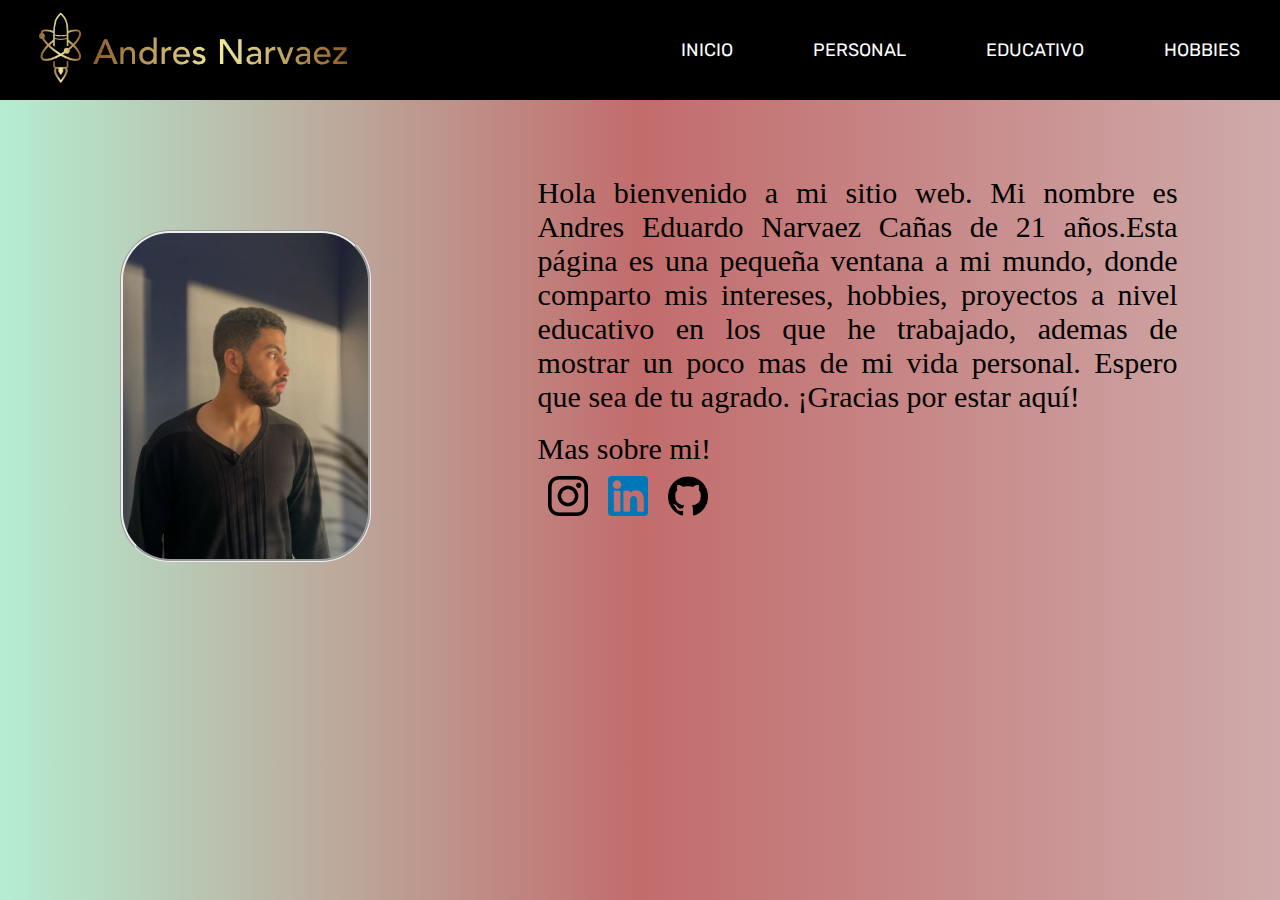
<file: PROYECTO_FINAL/index.html>
<!DOCTYPE html>
<html lang="en">
<head>
    <meta charset="UTF-8">
    <meta name="viewport" content="width=device-width, initial-scale=1.0">
    <title>Pagina Personal</title>
    <link rel="icon" href="./img/images.png">
    <link rel="stylesheet" href="./css/styles.css">
</head>
<body>
    <header>
        <nav>
            <input type="checkbox" id="check">
             <label for="check" class="mostrar-menu">
                &#8801
            </label>
            <div class="logo">
                <img src="./img/Captura-removebg-preview.png" class="imagenLogo">
            </div>
            <ul class="opc_nav">
                <li><a href="">Inicio</a></li>
                <li><a href="./html/personal.html" >Personal</a></li>
                <li><a href="./html/educativo.html">Educativo</a></li>
                <li><a href="./html/hobbies.html">Hobbies</a></li>
            </ul> 
        </nav>
    </header>
    <main>
        <section>
            <div class="contenedorimagenP">
                <img src="./img/WhatsApp Image 2024-11-18 at 12.32.48 PM.jpeg" class="imagenPrincipal">
            </div>
            <div class="contenedorIntro">
                <p>Hola bienvenido a mi sitio web. Mi nombre es Andres Eduardo Narvaez Cañas de 21 años.Esta página es una pequeña ventana a mi mundo, donde comparto mis intereses, hobbies, proyectos a nivel educativo en los que he trabajado, ademas de mostrar un poco mas de mi vida personal. Espero que sea de tu agrado. ¡Gracias por estar aquí!</p><br>
                <p>Mas sobre mi!</p>
                <div class="contenedor-logos">
                    <a href="https://www.instagram.com/aenc1103?igsh=NHdjMDFqemVreGhx" target="_blank"><img src="./img/ig2.png" alt="logo de instagram"  class="logoContact"></a>
                    <a href="https://www.linkedin.com/in/andr%C3%A9s-narv%C3%A1ez-1a850b299?utm_source=share&utm_campaign=share_via&utm_content=profile&utm_medium=ios_app" target="_blank"><img src="./img/lkin.png" alt="logo de linkedin" class="logoContact"></a>
                    <a href="https://github.com/Andres111203" target="_blank"><img src="./img/git.png" alt="logo de github" class="logoContact"></a>
                </div>
            </div>
        </section>
    </main>
    <script src="./js/js.js"></script>
</body>
</html>
</file>
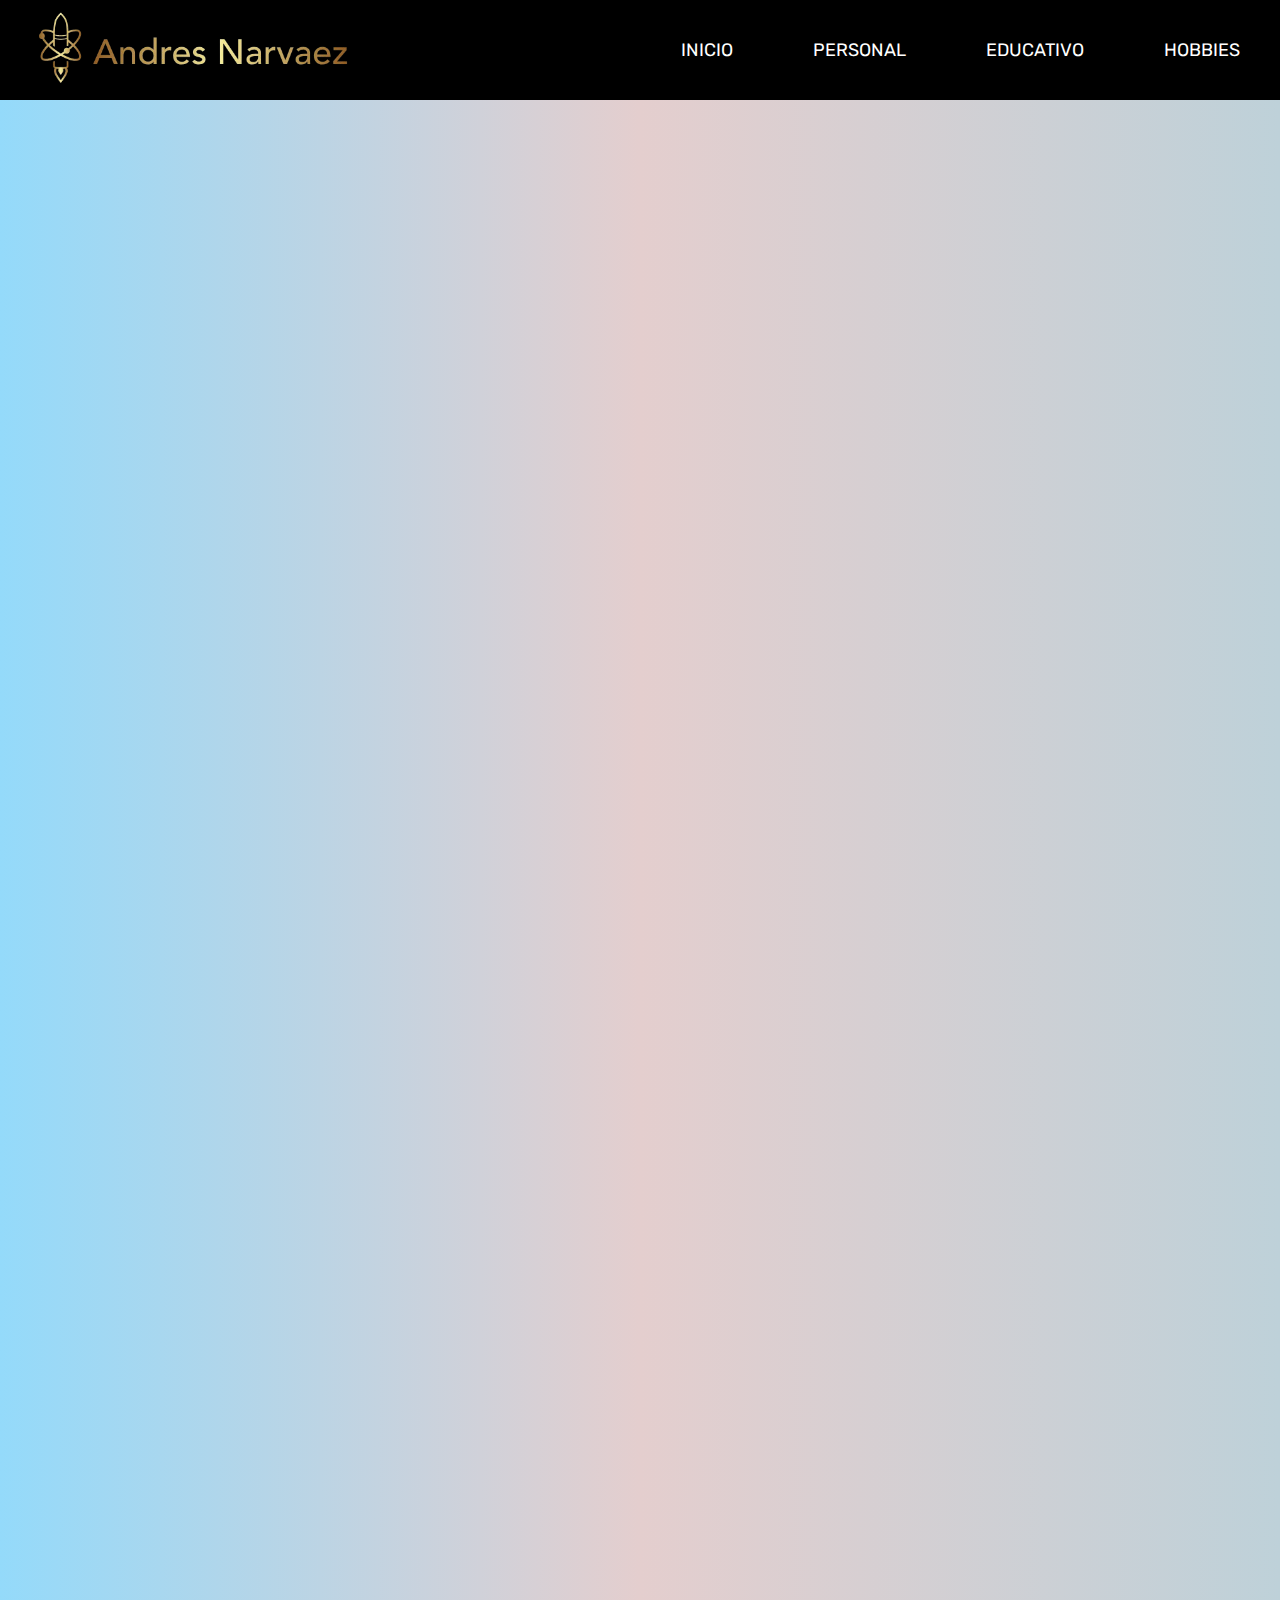
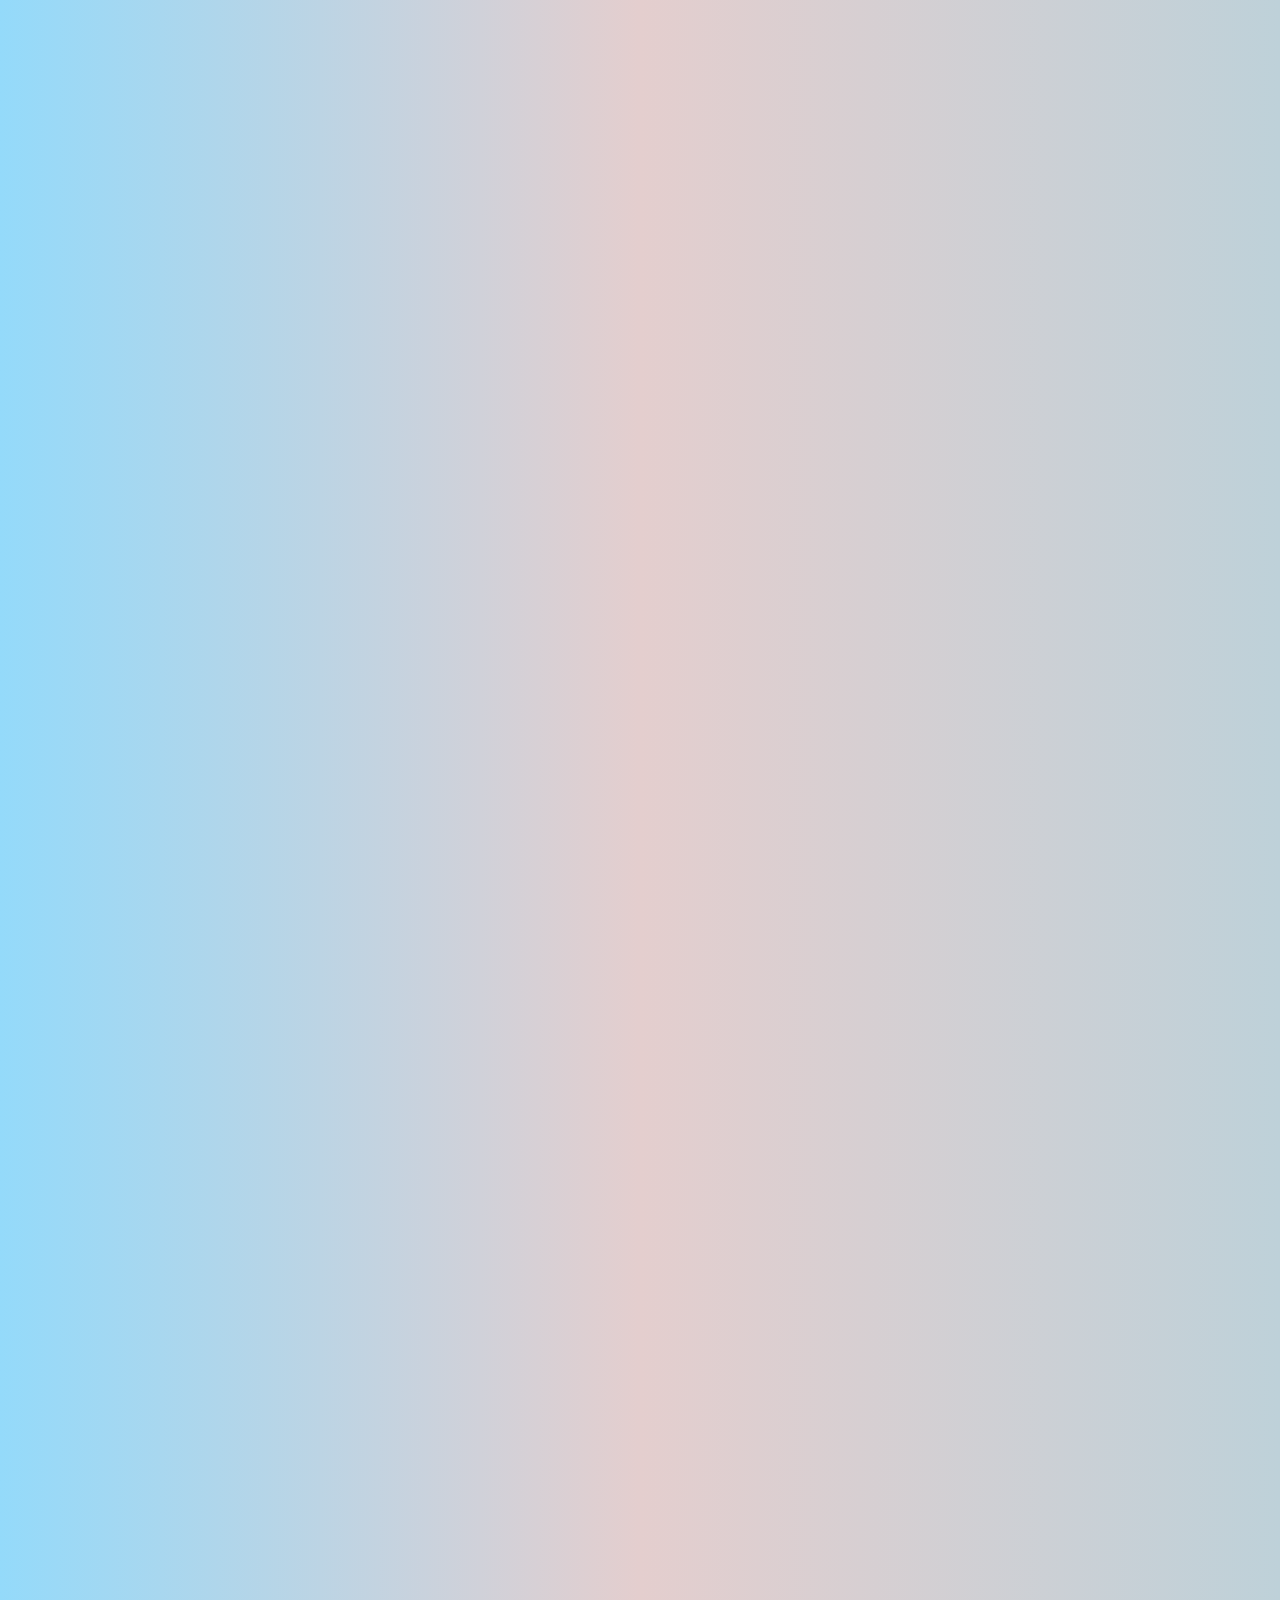
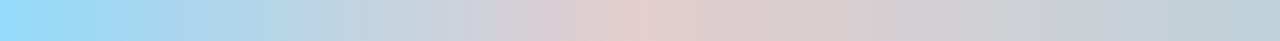
<file: PROYECTO_FINAL/html/personal.html>
<!DOCTYPE html>
<html lang="en">
<head>
    <meta charset="UTF-8">
    <meta name="viewport" content="width=device-width, initial-scale=1.0">
    <title>Personal</title>
    <link rel="stylesheet" href="../css/stylesPersonal.css">
    <link rel="icon" href="../img/images.png">
</head>
<body>
    <header>
        <nav>
            <input type="checkbox" id="check">
             <label for="check" class="mostrar-menu">
                &#8801
            </label>
            <div class="logo">
                <img src="../img/Captura-removebg-preview.png" class="imagenLogo">
            </div>
            <ul class="opc_nav">
                <li><a href="../index.html">Inicio</a></li>
                <li><a href="">Personal</a></li>
                <li><a href="./educativo.html">Educativo</a></li>
                <li><a href="./hobbies.html">Hobbies</a></li>
            </ul> 
        </nav>
    </header>
    <main id="principal">
        <section class="contenedorPrincipal">
            <h3>SOBRE MI</h3>
            <section class="contenedor1">
                <img src="../img/IMG_2077.JPG" alt="foto de Andres" class="imagen1">
                <p>Soy Andrés Narváez, un joven de 21 años con formación en electrónica y en la actualidad estudiante de ingeniería de sistemas. Vivo en Tuluá junto a mis padres y me considero una persona comprometida con el aprendizaje constante y el desarrollo de habilidades técnicas. Me apasiona la tecnología, especialmente en áreas como la programación, sistemas embebidos y automatización. Mi objetivo es seguir creciendo en mi campo profesional, aportando ideas innovadoras y trabajando en proyectos que tengan un impacto positivo.

                </p>
            </section>

            <h3>MI FAMILIA</h3>
            <section class="contenedor2">
                <img src="../img/IMG_1896.JPG" alt="foto en familia" class="imagen2">
                <p class="parrafoFam">Mis padres: han sido una fuente constante de apoyo, amor y sabiduría a lo largo de mi vida. Gracias a ellos, he aprendido la importancia de la perseverancia, el respeto y el trabajo duro.Vivo con ellos en el municipio de Tuluá, y su orientación ha sido fundamental en cada paso de mi camino, desde mis estudios hasta mi desarrollo personal. Siempre me motivan a seguir mis sueños y a enfrentar los desafíos con determinación, por lo que me siento muy agradecido por tenerlos a mi lado. </p>
                <img src="../img/IMG-20221012-WA0007.jpg" alt="" class="imagen2">
                <p class="parrafoFam2">Mi hermana: es una de las personas más importantes en mi vida. Siempre ha sido mi compañera de risas, mis aventuras y mis desafíos. A lo largo de los años, he aprendido tanto de ella, desde su dedicación en todo lo que hace hasta su capacidad para enfrentar la vida con una actitud positiva. Su generosidad y su disposición para ayudar a los demás son cualidades que admiro profundamente. Ademas de ser una gran psicologa y sus conocimientos me han sido de ayuda en diferentes momentos de la vida.</p>
                <img src="../img/IMG_2056.JPG" alt="" class="imagen2">
                <p class="parrafoFam3">Mi primo: es un gran compañero de aventuras desde pequeño. Somos contemporaneos asi que eso ha ayudado a que seamos complices y confidentes, ademas de apoyarnos mutuamente en cada uno de nuestras metas y en las etapas que cada uno vive. </p>
                <img src="../img/abuelos.jpeg" alt="" class="imagen2">
                <p class="parrafoFam4">Mis abuelos: son pilar fundamental en todos lo niveles de la familia y para cada uno de los integrantes mencionados en esta pagina. Estos son el apoyo en todo momento para cada uno; en mi caso articularr han sido una fuerza fundamental en mi proceso eduacativo y en mi vida personal.</p>
            </section>
        </section>
    </main>
    <script src="../js/js.js"></script>
</body>
</html>
</file>
<file: PROYECTO_FINAL/css/styles.css>
@import url('https://fonts.googleapis.com/css2?family=Anton&family=Faculty+Glyphic&family=Kanit:ital,wght@0,100;0,200;0,300;0,400;0,500;0,600;0,700;0,800;0,900;1,100;1,200;1,300;1,400;1,500;1,600;1,700;1,800;1,900&family=Merriweather:ital,wght@0,300;0,400;0,700;0,900;1,300;1,400;1,700;1,900&family=Open+Sans:ital,wght@0,300..800;1,300..800&family=Playwrite+GB+S:ital,wght@0,100..400;1,100..400&family=Roboto+Condensed:ital,wght@0,100..900;1,100..900&family=Rubik+Wet+Paint&family=Rubik:ital,wght@0,300..900;1,300..900&display=swap');
*{
    padding: 0;
    margin: 0;
    box-sizing: border-box;
}

html, body{
    margin: 0;
    padding: 0;
    height: 100%;
    /*background-image: linear-gradient(to right, #89889a, #a7a0a8, #0b1213);*/ 
}

nav{
    display: flex;
    flex-wrap: wrap;
    background-color: black;
    height: 100px;  
    width: 100%;
    justify-content: space-between;
    align-items: center;
    
}

.logo{
    margin-left: 30px;
    height: 90px;
}

.imagenLogo{
    height: 90px;
}


nav ul{
    display: flex;
    right: 0;
    top: 0;
    color: white;
    margin: 0;
    list-style: none;
    padding:0;
}

nav ul li a{
    position: relative;
    color: white;
    text-decoration: none;
    font-size: 18px;
    font-family: "Rubik", sans-serif;
    font-weight: 400;
    font-style: normal;
    margin: 0px 40px 0px 40px;
    border-radius: 3px;
    text-transform: uppercase;
    
}

nav ul li a:hover{
    color: #dfb135;
    cursor: pointer;
    
}
nav ul li a::before{
    content: '';
    position: absolute;
    bottom: -10px;
    left: 0;
    width: 0%;
    height: 3px;
    background-color: #dfb135;
    transition: all .5s;
}
nav ul li a:hover::before{
    width: 100%
}

.mostrar-menu{
    font-size: 30px;
    color: #fff;
    position: absolute;
    right: 0;
    margin-right: 20px;
    font-size: 50px;
    cursor: pointer;
    display: none;
    
}
#check{
    display: none;
}
main{
    display: block;
    height: calc(100% - 100px);
    background-image: linear-gradient(to right, #b5edd1, #c26c6c, #cfaaaa);
    margin: 0;
    padding: 0;
}
section{
    display: flex;
    align-items: center;
    padding-top: 40px;
}


.contenedorimagenP{
    height: 60%;
    width: 42%;
    padding-left: 120px;
    margin-top: 90px;
    
}
.imagenPrincipal{
    width: 60%;
    height: 100%;
    object-fit: cover;
    border-radius: 50px;
    border-style: groove;
    transition: all 200ms;
}
.imagenPrincipal:hover{
    cursor: pointer;
    transform: scale(1.15);
}
.contenedorIntro{
    width: 50%;
    height: 100%;
    
}
p{
    font-size: 30px;
    font-weight: 500;
    color: black;
    font-family:Georgia, 'Times New Roman', Times, serif;  
    text-align: justify;  
}

.contenedor-logos{
    display: flex;
}
.logoContact{
    width: 40px;
    margin: 10px;
}



/*----------------------------------- diseño responsive ---------------------------- */

@media(max-width: 998px){
    main section{
        padding-top: 120px;
    }
    .mostrar-menu{
        display: flex;
        cursor: pointer;
    }
    .opc_nav{
        display: none; /* Ocultar la lista de navegación */
        flex-direction: column;
        position: absolute;
        top: 60px; /* Ajusta esto según el alto de tu barra de navegación */
        right: 0; 
        width: 100%;
        padding: 10px 0;
        
    }
    .opc_nav.mostrar {
        display: flex; /* Muestra el menú */
        align-items: center;
        color: white;
    }
    .contenedorimagenP{
        padding: 20px 0 0 40px;
        height: 40vh;
    }
    .imagenPrincipal{
        transition: all 200ms;
    }
    .imagenPrincipal:hover{
        cursor: pointer;
        transform: scale(1.6);
    }
    .contenedorIntro{
        padding-top: 110px;
    }
    p{
        font-size: 25px;
    }
}

@media(max-width: 920px){
    main{
        width: 100%;
        height: 130%;
    }
    .mostrar-menu{
        display: flex;
        cursor: pointer;
    }
    .opc_nav{
        display: none; /* Ocultar la lista de navegación */
        flex-direction: column;
        position: absolute;
        top: 60px; /* Ajusta esto según el alto de tu barra de navegación */
        right: 0; 
        width: 100%;
        padding: 10px 0;
        z-index: 1000;
        
    }
    .opc_nav.mostrar {
        display: flex; /* Muestra el menú */
        align-items: center;
        color: white;
        display: flex; /* Muestra el menú */
        align-items: center;
        color: white;
        display: flex; /* Muestra el menú */
        background-color: black; 
        margin-top: 20px;
    }
    section{
        width: 100%;
        height: 100;
        flex-direction: column;
        align-items: center;
        align-content: center;
        gap:30px;
        
    }
    .contenedorimagenP{
        width: 100%;
    }
    .imagenPrincipal{
        width: 60%;
        height: 120%;
        object-fit: cover;
        border-radius: 50px;
        border-style: groove;
        transition: all 300ms;
    }
    .imagenPrincipal:hover{
        cursor: pointer;
        transform: scale(1.09);
    }
    .contenedorIntro{
        width: 70%;
    }
    p{
        font-size: 20px;
    }
}
    @media(max-width: 900){
     .contenedorimagenP, .contenedorIntro{

        padding-left: 30px;
     }

}
</file>
<file: PROYECTO_FINAL/css/stylesPersonal.css>
@import url('https://fonts.googleapis.com/css2?family=Anton&family=Faculty+Glyphic&family=Kanit:ital,wght@0,100;0,200;0,300;0,400;0,500;0,600;0,700;0,800;0,900;1,100;1,200;1,300;1,400;1,500;1,600;1,700;1,800;1,900&family=Merriweather:ital,wght@0,300;0,400;0,700;0,900;1,300;1,400;1,700;1,900&family=Open+Sans:ital,wght@0,300..800;1,300..800&family=Playwrite+GB+S:ital,wght@0,100..400;1,100..400&family=Roboto+Condensed:ital,wght@0,100..900;1,100..900&family=Rubik+Wet+Paint&family=Rubik:ital,wght@0,300..900;1,300..900&family=Signika+Negative:wght@300..700&family=Sora:wght@100..800&family=Vollkorn:ital,wght@0,400..900;1,400..900&display=swap');
*{
    padding: 0;
    margin: 0;
    box-sizing: border-box;
}

html, body{
    margin: 0;
    padding: 0;
    /*background-image: linear-gradient(to right, #89889a, #a7a0a8, #0b1213);*/ 
}

nav{
    display: flex;
    flex-wrap: wrap;
    background-color: black;
    height: 100px;  
    width: 100%;
    justify-content: space-between;
    align-items: center;
    
}

.logo{
    margin-left: 30px;
    height: 90px;
}

.imagenLogo{
    height: 90px;
}


nav ul{
    display: flex;
    right: 0;
    top: 0;
    color: white;
    margin: 0;
    list-style: none;
    padding:0;
}

nav ul li a{
    position: relative;
    color: white;
    text-decoration: none;;
    font-size: 18px;
    font-family: "Rubik", sans-serif;
    font-weight: 400;
    font-style: normal;
    margin: 0px 40px 0px 40px;
    border-radius: 3px;
    text-transform: uppercase;
    
}

nav ul li a:hover{
    color: #dfb135;
    cursor: pointer;
    
}
nav ul li a::before{
    content: '';
    position: absolute;
    bottom: -10px;
    left: 0;
    width: 0%;
    height: 3px;
    background-color: #dfb135;
    transition: all .5s;
}
nav ul li a:hover::before{
    width: 100%
}

.mostrar-menu{
    font-size: 30px;
    color: #fff;
    position: absolute;
    right: 0;
    margin-right: 20px;
    font-size: 50px;
    cursor: pointer;
    display: none;
    
}
#check{
    display: none;
}
main{
    display:block;
    background-image: linear-gradient(to right, #94dafa, #e4cece, #bed1d9);
    height: 100%;
    margin: 0;
    padding: 0;
}
.contenedorPrincipal{
    opacity: 0;
    animation: entrar .9s ease-in forwards;
}
.contenedor1{
    display: flex;
    align-items: center; 
}
.imagen1{
    width: 70%;
    height: 600px;
    padding: 50px 30px 30px 70px;
    margin-right: 120px;
    transition: all 1s;
    border-radius: 20%;
    
}
.imagen1:hover{
    transform: scale(1.1);
    cursor:pointer;
}

.contenedor2{
    display: grid;
    grid-template-columns: 35% 50%; 
    grid-template-rows: repeat(4, 600px);
    gap: 5px;
   
}
h3{
    padding: 20px 0 0 200px;
    font-family: "Sora", sans-serif;
    font-optical-sizing: auto;
    font-weight: 500;
    font-style: normal;
}
.contenedor1 p{
    padding-right: 70px;
}
p{
    font-family: "Sora", sans-serif;
    font-optical-sizing: auto;
    font-weight: 200;
    font-style: normal;
    font-size: 1.97em;
    text-align: justify;
}
.imagen2{
    width: 80%;
    height: 500px;
    padding: 50px 20px 30px 70px;
    transition: all 1s;
    border-radius: 20%;
    transition: all 1s;
    grid-column: 1;
}

.imagen2:hover{
    transform: scale(1.1);
    cursor: pointer;
}
.parrafoFam{
    grid-column: 2;
    grid-row: 1;
    padding-top: 70px;
}
.parrafoFam2{
    grid-column: 2;
    grid-row: 2;
    padding-top: 70px;
}
.parrafoFam3{
    grid-column: 2;
    grid-row: 3;
    padding-top: 70px;

}
.parrafoFam4{
    grid-column: 2;
    grid-row: 4;
    padding-top: 80px;

}

@keyframes entrar{
    from {
        opacity: 0;
    }
    to{
        opacity: 1;
    }

}


/*----------------------------------- diseño responsive ---------------------------- */
@media (max-width: 1200px) {
    .mostrar-menu{
        display: flex;
        cursor: pointer;
        right: 0;
    }
    .opc_nav{
        display: none; 
        flex-direction: column;
        position: absolute;
        top: 60px; 
        right: 0; 
        width: 100%;
        padding: 10px 0;
        z-index: 1000;
        
    }
    .opc_nav.mostrar {
        display: flex; 
        align-items: center;
        color: white;
        background-color: black; 
        margin-top: 20px;
    }
    .contenedorPrincipal{
        display: flex;
        flex-direction: column;
    }
    .contenedor1{
        display: flex;
        flex-direction: column-reverse;
    }
    .contenedor2{
        display: grid;
        
    }
} 

@media(max-width: 700px){
    
 
    .logo{
        padding-left: 20px;
    }
    .mostrar-menu{
        display: flex;
        cursor: pointer;
        right: 0;
    }
    .opc_nav{
        display: none; 
        flex-direction: column;
        position: absolute;
        top: 60px; 
        right: 0; 
        width: 100%;
        padding: 10px 0;
        z-index: 1000;
        
    }
    .opc_nav.mostrar {
        display: flex; 
        align-items: center;
        color: white;
        display: flex; 
        background-color: black; 
        margin-top: 20px;
    }
}

@media (max-width: 858px){
    
    
    .logo{
        padding-left: 20px;

    }
    .mostrar-menu{
        display: block;
        cursor: pointer;
    }
    nav ul li a{
        position: fixed;
        top: 80px;
        bottom: 0;
        background:#dfb135;
        width: 100%;
        left: 0;
        display: flex;
        flex-direction: column;
        justify-content: space-evenly;
        align-items: center;
        
    }
    main{
        padding-left: 50px;
    }
    .contenedor2{
        display: flex;
        flex-direction: column;
    }
    p{
        font-size: 30px;
    }
}

@media (max-width: 980px){
    
    
    .logo{
        padding-left: 20px;

    }
    
    .mostrar-menu{
        display: flex;
        cursor: pointer;
        right: 0;
    }
    .opc_nav{
        display: none; 
        flex-direction: column;
        position: absolute;
        top: 60px; 
        right: 0; 
        width: 100%;
        padding: 10px 0;
        z-index: 1000;
    
}
    .opc_nav.mostrar {
    align-items: center;
    color: white;
    display: flex; 
    background-color: black; 
    margin-top: 20px;
    }   
    main{
        padding-left: 50px;
    }
    .contenedor2{
        display: flex;
        flex-direction: column;
    }
    .contenedorPrincipal{
        padding: 40px;
    }
    
}
</file>
